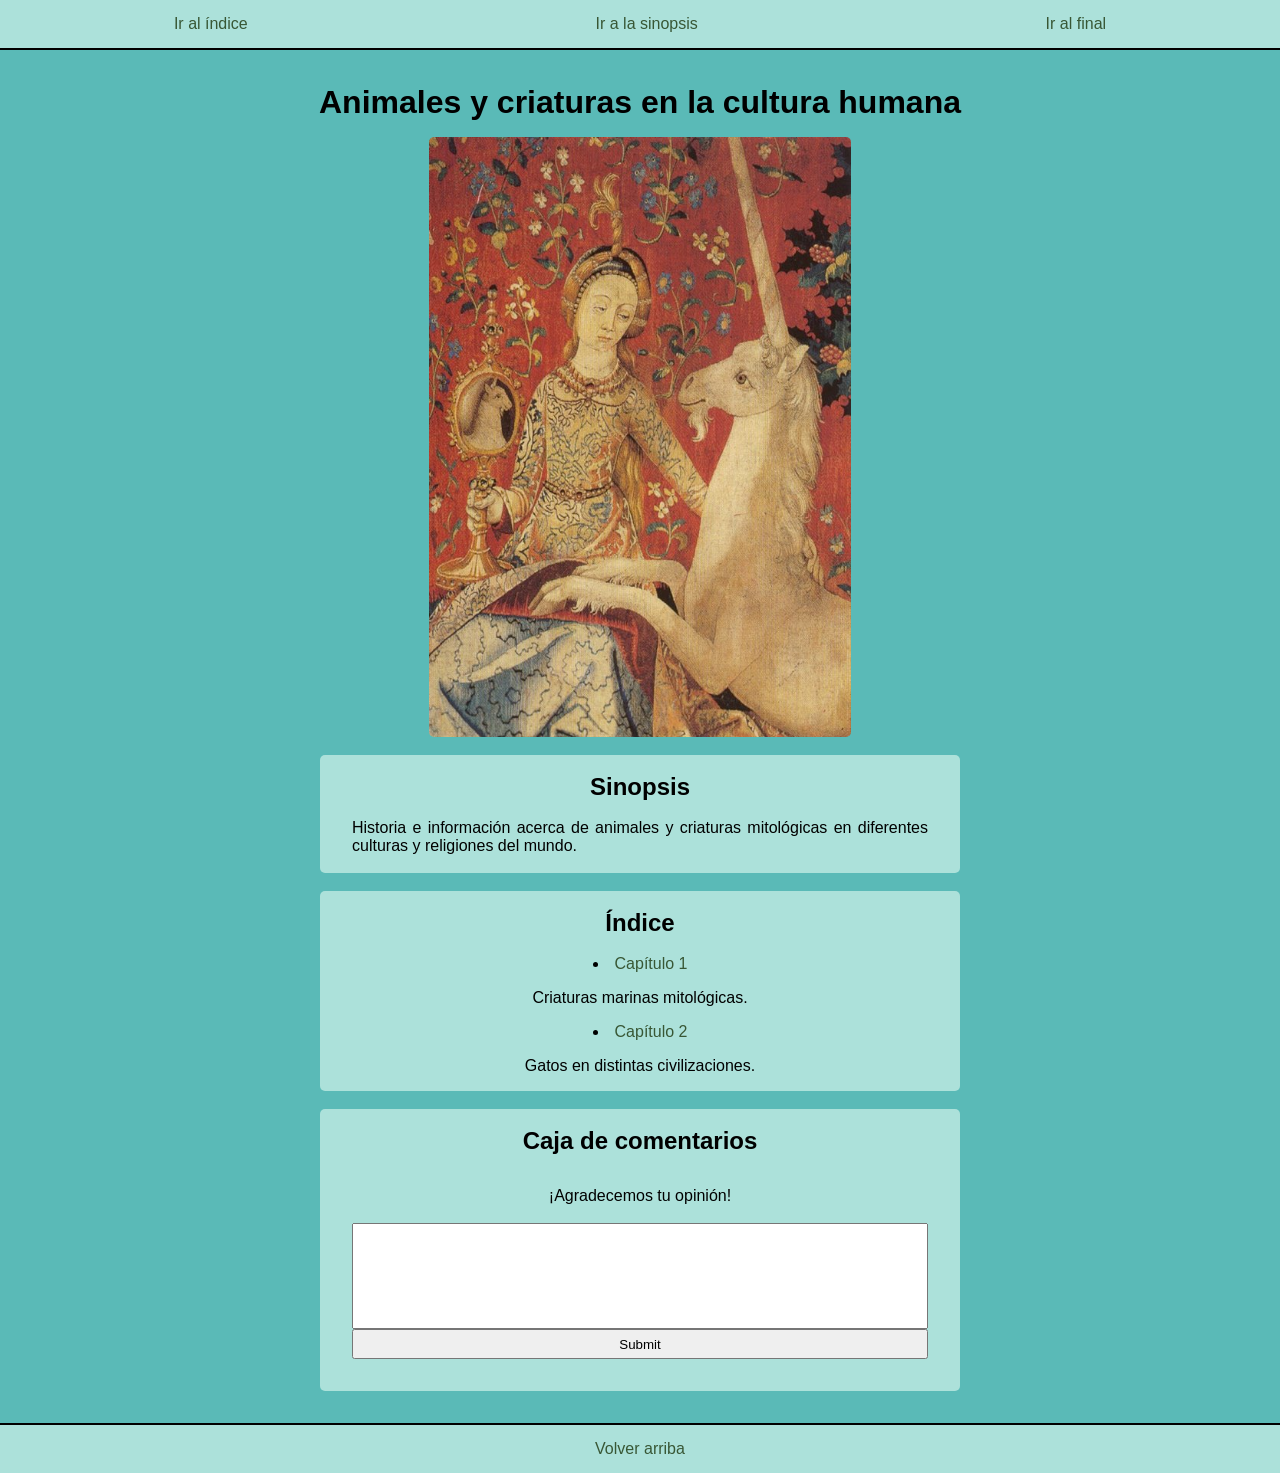
<file: libro-web/mi-libro/index.html>
<!DOCTYPE html>
<html lang="en">
<head>
    <meta charset="UTF-8">
    <meta name="viewport" content="width=device-width, initial-scale=1.0">
    <title>Animales y criaturas en la cultura humana</title>
    <link rel="stylesheet" href="css/estilo.css">
</head>
<body>
    <nav id="inicio">
        <a href="#indice" title="Ve al índice" class="ref">Ir al índice</a>
        <a href="#sinopsis" title="Ve a la sinopsis" class="ref">Ir a la sinopsis</a>
        <a href="#final" title="Ve al final de la página" class="ref">Ir al final</a>
    </nav>

    <br>

    <header>
    <h1>Animales y criaturas en la cultura humana</h1>
    </header>

    <aside>
    <img src="img/portada.jpg">
    </aside>

    <br>

    <div id="sinopsis">
    <br>
    <h2>Sinopsis</h2>
    <br>
    <p class="sinopsis">Historia e información acerca de animales y criaturas mitológicas en diferentes culturas y religiones del mundo.</p>
    <br>
    </div>

    <br>

    <div id="indice">
    <br>
    <h2>Índice</h2>
    <br>
    <li><a href="capitulos/capitulo1.html" title="Lee el capítulo 1">Capítulo 1</a><p class="sinopsis2">Criaturas marinas mitológicas.</p></li>
    <li><a href="capitulos/capitulo2.html" title="Lee el capítulo 2">Capítulo 2</a> <p class="sinopsis2">Gatos en distintas civilizaciones.</p></li>
    </div>

    <br>

    <div>
    <br>
    <h2>Caja de comentarios</h2>
    <form action="">
        <label for="opinión">¡Agradecemos tu opinión!</label>
        <br>
        <input text= "¡Déjanos una reseña!" class="text" type="text">
        <input class="submit" type="submit">
    </form>
    </div>

    <footer id="final">
        <a href="#inicio" title="Ve al principio de la página">Volver arriba</a>
    </footer>
</body>
</html>
</file>
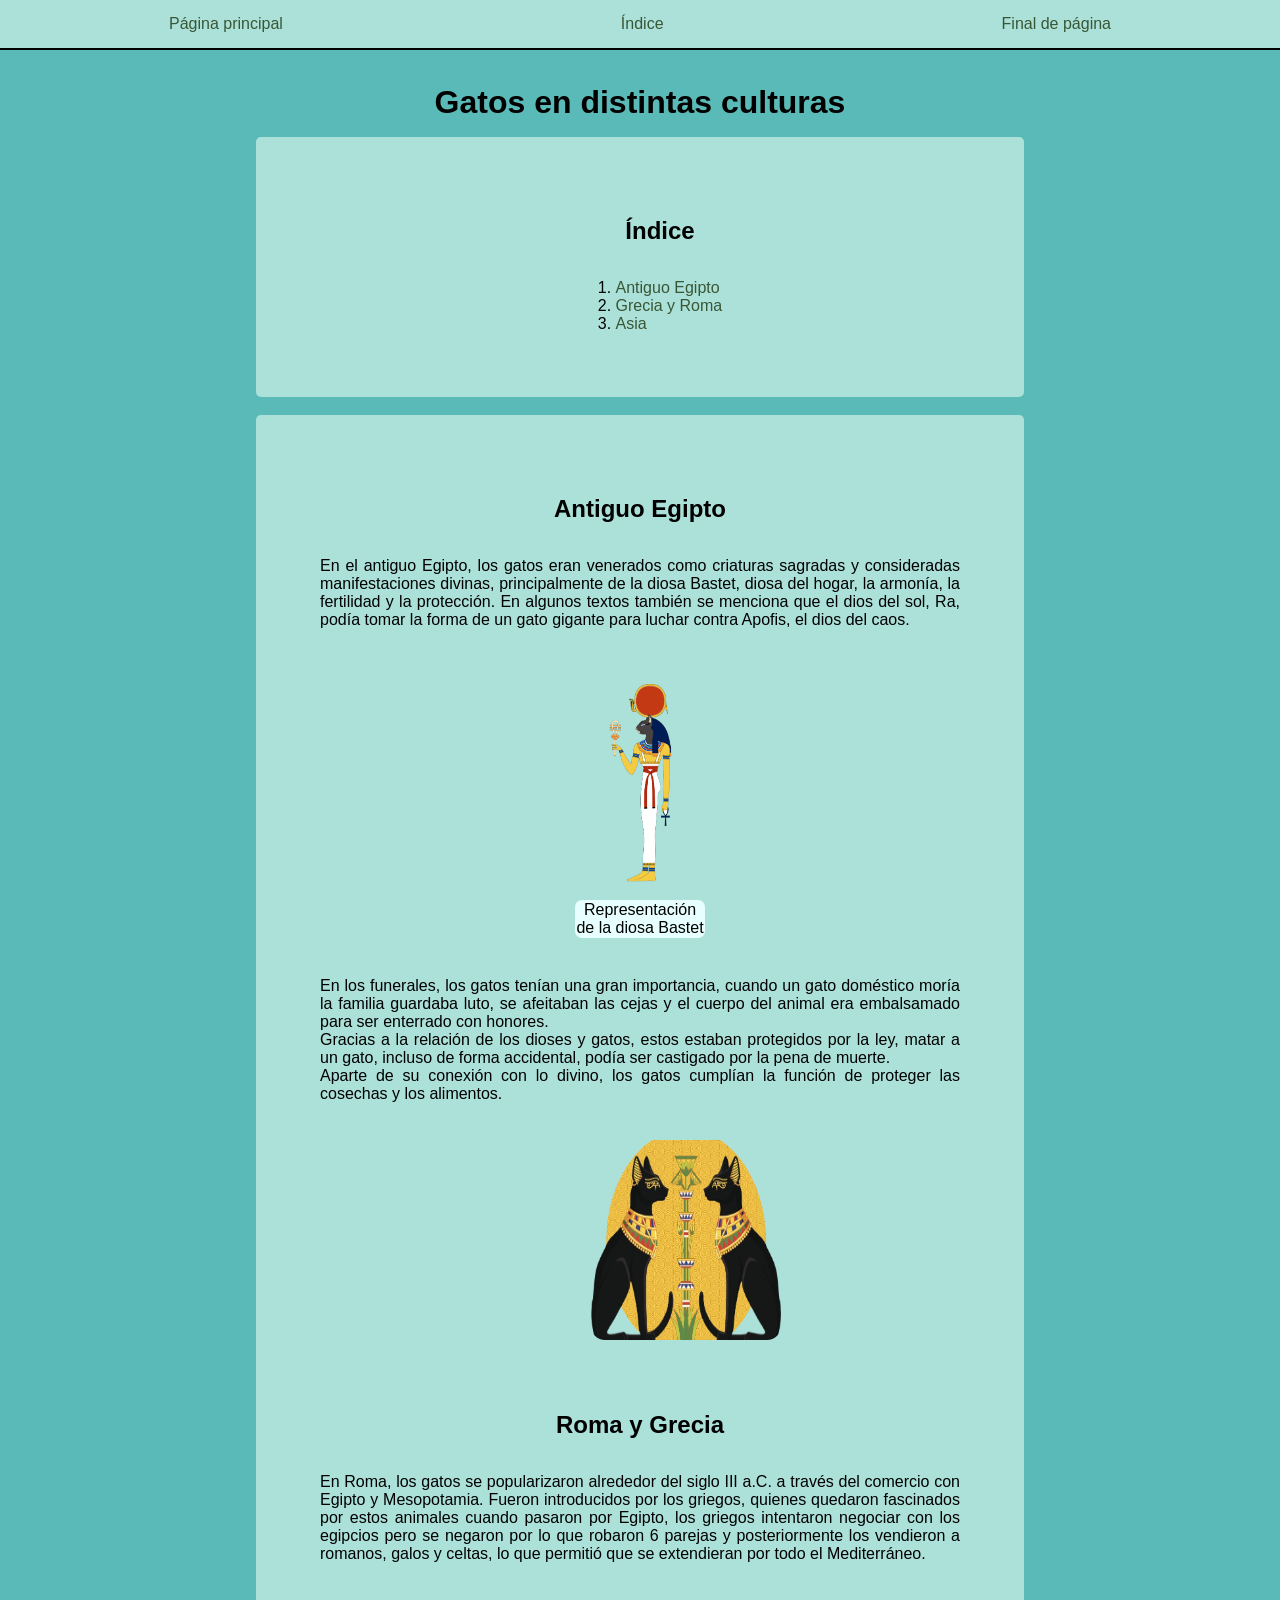
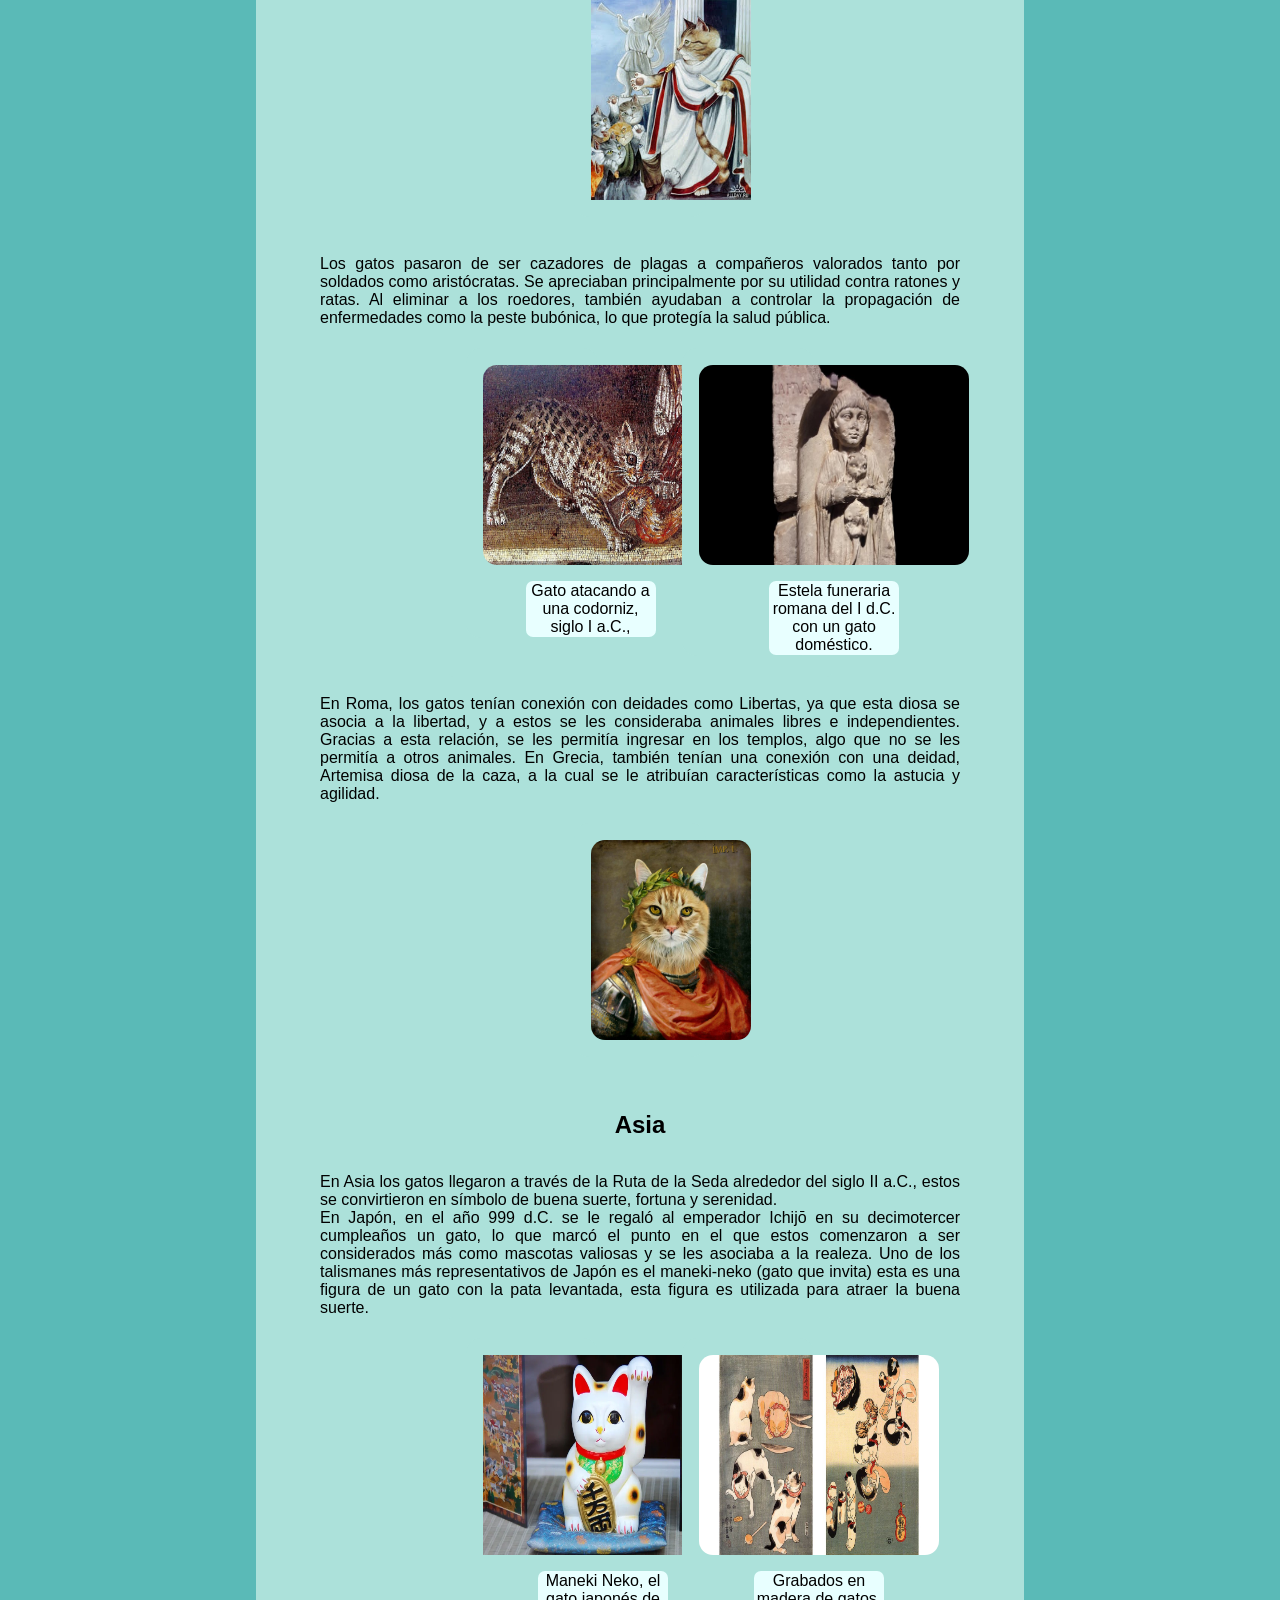
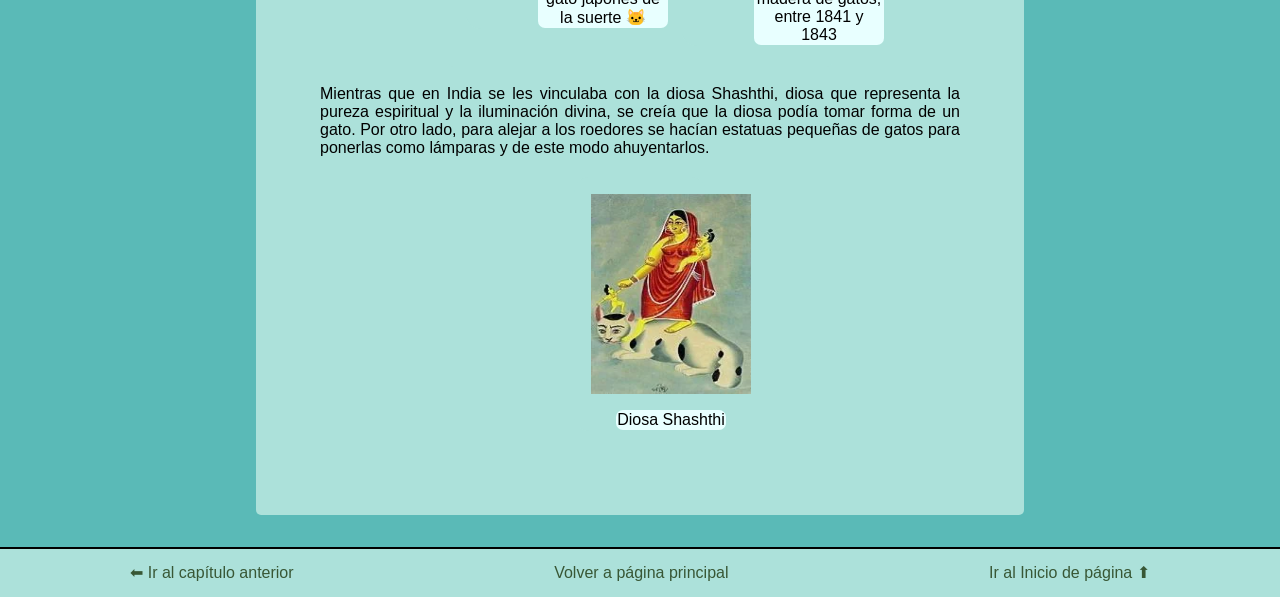
<file: libro-web/mi-libro/capitulos/capitulo2.html>
<!DOCTYPE html>
<html lang="en">
<head>
    <meta charset="UTF-8">
    <meta name="viewport" content="width=device-width, initial-scale=1.0">
    <title>Capítulo 2</title>
    <link rel="stylesheet" href="css/estiloCapitulos.css">
    
</head>
<body>
    <nav id="navegadorCapitulo2">
            <a href="../index.html" class="navegador">Página principal</a>
            <a href="#IndiceCapitulo2">Índice</a>
            <a href="capitulo1.html">Final de página </a>
    </nav>
    <br>
    <h1>Gatos en distintas culturas</h1>
    <div id="IndiceCapitulo2">
        <ol>
            <h2>Índice</h2><br>
            <li> <a href="#AntiguoEgipto">Antiguo Egipto</a></li>
            <li> <a href="#RomaYGrecia">Grecia y Roma</a></li>
            <li><a href="#Asia">Asia</a></li>
        </ol>
    </div>
    <br>
    <div>
    <article id="AntiguoEgipto">
        <h2>Antiguo Egipto</h2>
        <br>
        <p>En el antiguo Egipto, los gatos eran venerados como criaturas sagradas y consideradas manifestaciones divinas, principalmente de la diosa Bastet, diosa del hogar, la armonía, la fertilidad y la protección. En algunos textos también se menciona que el dios del sol, Ra, podía tomar la forma de un gato gigante para luchar contra Apofis, el dios del caos.</p><br>
         <div class="cajacapitulo2" ><img id="ImagenBastet" src="../img/diosa_Bastet.png" alt="diosa_Bastet"> <p>Representación de la diosa Bastet</p></div>
        <br> <p>En los funerales, los gatos tenían una gran importancia, cuando un gato doméstico moría la familia guardaba luto, se afeitaban las cejas y el cuerpo del animal era embalsamado para ser enterrado con honores.<br> Gracias a la relación de los dioses y gatos, estos estaban protegidos por la ley, matar a un gato, incluso de forma accidental, podía ser castigado por la pena de muerte. <br>
        Aparte de su conexión con lo divino, los gatos cumplían la función de proteger las cosechas y los alimentos. </p> <div class="cajacapitulo2">
        <img id="GatosEgipto1" src="../img/gatos_en_egipto.png" alt="gatos_en_egipto"></div>
    </article>
    <br>
    <article id="RomaYGrecia">
        <h2> Roma y Grecia</h2>
        <br>
        <p>En Roma, los gatos se popularizaron alrededor del siglo III a.C. a través del comercio con Egipto y Mesopotamia. Fueron introducidos por los griegos, quienes quedaron fascinados por estos animales cuando pasaron por Egipto, los griegos intentaron negociar con los egipcios pero se negaron por lo que robaron 6 parejas y posteriormente los vendieron a romanos, galos y celtas, lo que permitió que se extendieran por todo el Mediterráneo. 
        <div class="cajacapitulo2">
        <img id="GatoGrecia" src="../img/gato_Grecia.jpg"  alt="cuadro_gato_Roma"> </div> 
        <p><br>  Los gatos pasaron de ser cazadores de plagas a compañeros valorados tanto por soldados como aristócratas. Se apreciaban principalmente por su utilidad contra ratones y ratas. Al eliminar a los roedores, también ayudaban a controlar la propagación de enfermedades como la peste bubónica, lo que protegía la salud pública. </p>
        <div class="caja2capitulo2">
        <div class="cajacapitulo2">
        <img id="CuadroGatoRoma" src="../img/cuadro_gato_Roma.jpg" alt="cuadro_gato_Roma"><p>Gato atacando a una codorniz, siglo I a.C.,</p>
        </div>
        <div class="cajacapitulo2">
        <img id="TumbaGato" src="../img/Tumba_Gato.jpeg" alt="cuadro_gato_Roma"><p>Estela funeraria romana del I d.C. con un gato doméstico.</p>
        </div>
        </div>  
        <p><br>En Roma, los gatos  tenían conexión con deidades como Libertas, ya que esta diosa se asocia a la libertad, y a estos se les consideraba animales libres e independientes. Gracias a esta relación,  se les permitía ingresar en los templos, algo que no se les permitía  a otros animales. En Grecia, también tenían una conexión con una deidad, Artemisa diosa de la caza, a la cual se le atribuían características como la astucia y agilidad. </p>
        <div class="cajacapitulo2">
        <img id="GatoRoma" src="../img/gato romano.jpg" alt="gatos_romano"></div>
    </article>
    <br>
    <article id="Asia">
        <h2>Asia</h2>
        <br>
        <p>En Asia los gatos llegaron a través de la Ruta de la Seda alrededor del siglo II a.C., estos se convirtieron en símbolo de buena suerte, fortuna y serenidad. <br> En Japón, en el año 999 d.C. se le regaló al emperador Ichijō en su decimotercer cumpleaños un gato, lo que marcó el punto en el que estos comenzaron a ser considerados más como mascotas valiosas y se les asociaba a la realeza. Uno de los talismanes más representativos de Japón es el maneki-neko (gato que invita) esta es una figura de un gato con la pata levantada, esta figura es utilizada para atraer la buena suerte.</p>

        <div class="caja2capitulo2">
        <div class="cajacapitulo2">
        <img id="maneki_neko" src="../img/maneki-neko01-jpg.webp" alt="maneki-neko"><p>Maneki Neko, el gato japonés de la suerte 🐱</p></div>
        <div class="cajacapitulo2">
        <img id="Gatos_Arte" src="../img/Gatos_Arte.jpg" alt="Gatos_Arte"><p>Grabados en madera de gatos, entre 1841 y 1843</p></div>
        </div><br>
        <p>Mientras que en India se les vinculaba con la diosa Shashthi, diosa que representa la pureza espiritual y la iluminación divina, se creía que la diosa podía tomar forma de un gato. Por otro lado, para alejar a los roedores se hacían estatuas pequeñas de gatos para ponerlas como lámparas y de este modo ahuyentarlos.</p>
        <div class="cajacapitulo2">
        <img id="diosa_Shashthi" src="../img/diosa_Shashthi.webp" alt="diosa_Shashthi"><p>Diosa Shashthi</p></div>
        </p>
        </div>
    </article>
    </div>
    <footer id="FinalCapitulo2">
            <a href="capitulo1.html">⬅ Ir al capítulo anterior</a>
            
            <a href="../index.html">Volver a página principal</a>
            <a href="#navegadorCapitulo2">Ir al Inicio de página ⬆</a>
            
        </ul>
    </footer>
</body>
</html>
</file>
<file: libro-web/mi-libro/css/estilo.css>
*{
    margin: 0;
}

html{
    background-color: rgb(90, 186, 183);
}

nav{
    background-color: rgb(172, 225, 218);
    line-height: 3pc;
    font-size: 100;
    color: rgb(56, 64, 110);
    border-bottom: solid 2px rgb(0, 0, 0);
    display: flex;
    flex-wrap: nowrap;
    flex-direction: row;
    justify-content: space-around;
}

h1{
    padding: 1pc;
}

h1, h2, li{
    text-align: center;
}

h1, h2, li, p, a, label{
    font-family: 'Lucida Sans', 'Lucida Sans Regular', 'Lucida Grande', 'Lucida Sans Unicode', Geneva, Verdana, sans-serif;
}

img{
    height: 600px;
    border-radius: 5px;
}

div{
    background-color: rgb(172, 225, 218);
    display:block;
    margin-right: 25%;
    margin-left: 25%;
    border-radius: 5px;
    width: auto;
}

aside{
    display: flex;
    flex-direction: row;
    justify-content: center;
}

form{
    display: flex;
    flex-direction: column;
    text-align: center;
    padding: 2pc;
}

.text{
    height: 100px;
    justify-content: center;
}

.submit{
    height: 30px;
}

.sinopsis{
    padding: 0 2pc 0;
    text-align: justify;
}

.sinopsis2{
    padding: 1pc;
    text-align: center;
}

li{
    list-style-type: disc;
    list-style-position: inside;
}

a{
    text-decoration: none;
    color: rgb(56, 87, 53)
}

footer{
    background-color: rgb(172, 225, 218);
    line-height: 3pc;
    font-size: 100;
    color: rgb(56, 64, 110);
    border-top: solid 2px rgb(0, 0, 0);
    display: flex;
    flex-wrap: nowrap;
    flex-direction: row;
    justify-content: space-around;
    margin-top: 2pc;
}
</file>
<file: libro-web/mi-libro/capitulos/css/estiloCapitulos.css>
*{
    margin: 0;
}

html{
    background-color: rgb(90, 186, 183);
}

nav{
    background-color: rgb(172, 225, 218);
    line-height: 3pc;
    font-size: 100;
    color: rgb(56, 64, 110);
    border-bottom: solid 2px rgb(0, 0, 0);
    display: flex;
    flex-wrap: nowrap;
    flex-direction: row;
    justify-content:space-around;
    
}

h1, h2{
    padding: 1pc;
    text-align: center;
}

h1, h2, p, a, li{
    font-family: 'Lucida Sans', 'Lucida Sans Regular', 'Lucida Grande', 'Lucida Sans Unicode', Geneva, Verdana, sans-serif;
}

img{
    height: 200px;
    border-radius: 30px;
    padding: 1pc;
}

ol{
    list-style-position: inside;
}

#IndiceCapitulo1, #IndiceCapitulo2{
    display: flex;
    justify-content: center;
}

div{
    background-color: rgb(172, 225, 218);
    display:block;
    margin-right: 20%;
    margin-left: 20%;
    border-radius: 5px;
    width: auto;
    padding: 4pc;
    text-align: justify;
}

aside{
    display: flex;
    flex-direction: row;
    justify-content: center;
}

a{
    text-decoration: none;
    color: rgb(56, 87, 53)
}

footer{
    background-color: rgb(172, 225, 218);
    line-height: 3pc;
    font-size: 100;
    color: rgb(56, 64, 110);
    border-top: solid 2px rgb(0, 0, 0);
    display: flex;
    flex-wrap: nowrap;
    flex-direction: row;
    justify-content: space-around;
    margin-top: 2pc;
}
.cajacapitulo2{
    width: 130px;
    border-radius: 15px;
    justify-content: center;
    padding: 1px;
    display: flex;
    flex-wrap: wrap;
    flex-direction: column;
    justify-content: center;
    align-items: center;
    margin: 20px auto;  
    text-align: center;
    
}
.cajacapitulo2 p{
    background-color: rgb(232, 255, 255);
    border-radius: 7px;
    padding: 1px;
}

.caja2capitulo2{
    display: flex;
    justify-content: center;
    gap: 50px;
    align-items: flex-start;
    flex-wrap: wrap;
    padding: 1px;
}
#ImagenBastet{
    width: 80px;
}
#GatosEgipto1{
    width: 190px; 
}
#GatoRoma{
    width: 160px;
    border-radius: 30px;
}
#CuadroGatoRoma{
    width: 215px;
}
#TumbaGato{
    width: 270px;
}
#GatoGrecia{
    width: 160px;
    border-radius: 10px;
}
#maneki_neko{
    width: 240px;
    border-radius: 10px;

}
#diosa_Shashthi{
    width: 160px;
    border-radius: 10px;
}
#Gatos_Arte{
    width: 240px;
    border-radius: 30px;

}
</file>
